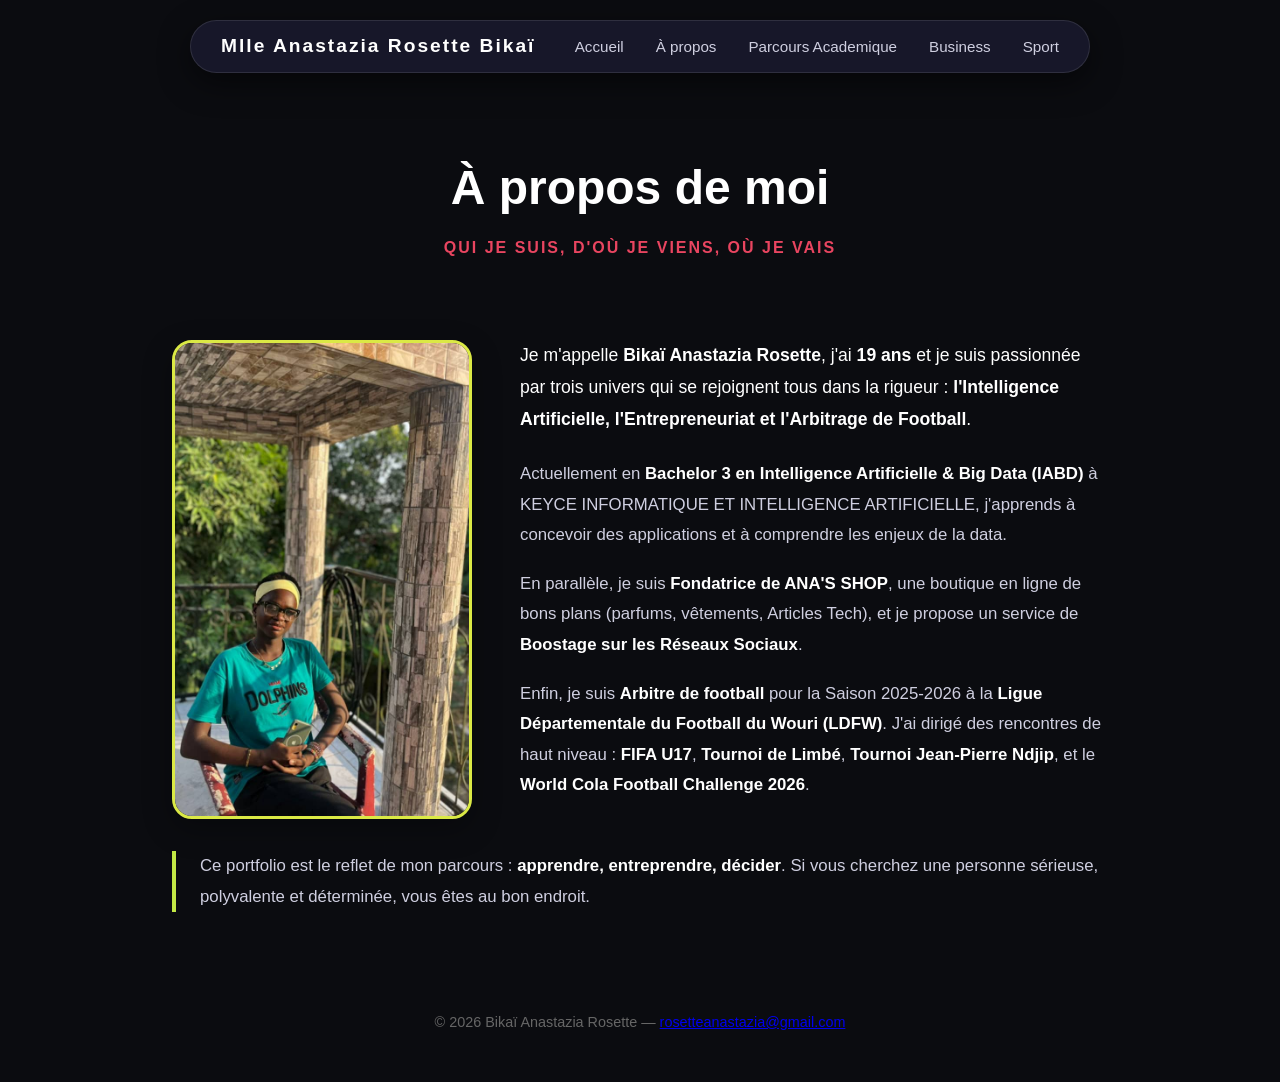
<file: apropos.html>
<!DOCTYPE html>
<html lang="fr">
<head>
  <meta charset="UTF-8">
  <meta name="viewport" content="width=device-width, initial-scale=1.0">
  <title>À propos — Bikaï Anastazia Rosette</title>
  <link rel="stylesheet" href="style.css">
</head>
<body>

  <nav>
    <div class="logo">Mlle Anastazia Rosette Bikaï</div>
    <ul>
      <li><a href="index.html">Accueil</a></li>
      <li><a href="apropos.html">À propos</a></li>
      <li><a href="ecole.html">Parcours Academique</a></li>
      <li><a href="business.html">Business</a></li>
      <li><a href="sport.html">Sport</a></li>
    </ul>
  </nav>

  <header class="page-header">
    <h1>À propos de moi</h1>
    <p>Qui je suis, d'où je viens, où je vais</p>
  </header>

    <div class="container about">
    
    <!-- Nouveau conteneur en 2 colonnes -->
    <div class="about-layout">
      
      <!-- Colonne de GAUCHE : La Photo -->
            <!-- Colonne de GAUCHE : La Photo -->
            <!-- Colonne de GAUCHE : La Photo -->
      <div class="about-image-col">
        <img src="images/pp.jpeg" alt="Bikaï Anastazia Rosette" class="about-photo">
      </div>

      <!-- Colonne de DROITE : Le Texte -->
      <div class="about-text-col">
        <p class="intro-text">
          Je m'appelle <strong>Bikaï Anastazia Rosette</strong>, j'ai <strong>19 ans</strong> et je suis passionnée par trois univers qui se rejoignent tous dans la rigueur :
            <strong>l'Intelligence Artificielle, l'Entrepreneuriat et l'Arbitrage de Football</strong>.
        </p>

        <p>
          Actuellement en <strong>Bachelor 3 en Intelligence Artificielle & Big Data (IABD)</strong> à KEYCE INFORMATIQUE ET INTELLIGENCE ARTIFICIELLE,
          j'apprends à concevoir des applications et à comprendre les enjeux de la data.
        </p>

        <p>
          En parallèle, je suis <strong>Fondatrice de ANA'S SHOP</strong>, une boutique en ligne de bons plans (parfums, vêtements, Articles Tech),
            et je propose un service de <strong>Boostage sur les Réseaux Sociaux</strong>.
        </p>

        <p>
          Enfin, je suis <strong>Arbitre de football</strong> pour la Saison 2025-2026 à la <strong>Ligue Départementale du Football du Wouri (LDFW)</strong>.
          J'ai dirigé des rencontres de haut niveau : <strong>FIFA U17</strong>, <strong>Tournoi de Limbé</strong>, <strong>Tournoi Jean-Pierre Ndjip</strong>, et le <strong>World Cola Football Challenge 2026</strong>.
        </p>
      </div>

    </div>

    <!-- LE MESSAGE DE FIN : Placé tout en bas, sous la photo et le texte -->
    <div class="about-conclusion-box">
      <p class="conclusion">
        Ce portfolio est le reflet de mon parcours : <strong>apprendre, entreprendre, décider</strong>. Si vous cherchez une personne sérieuse, polyvalente et déterminée, vous êtes au bon endroit.
      </p>
    </div>
  </div>

  <footer>
    <p>© 2026 Bikaï Anastazia Rosette — <a href="mailto:rosetteanastazia@gmail.com">rosetteanastazia@gmail.com</a></p>
  </footer>

</body>
</html>
</file>
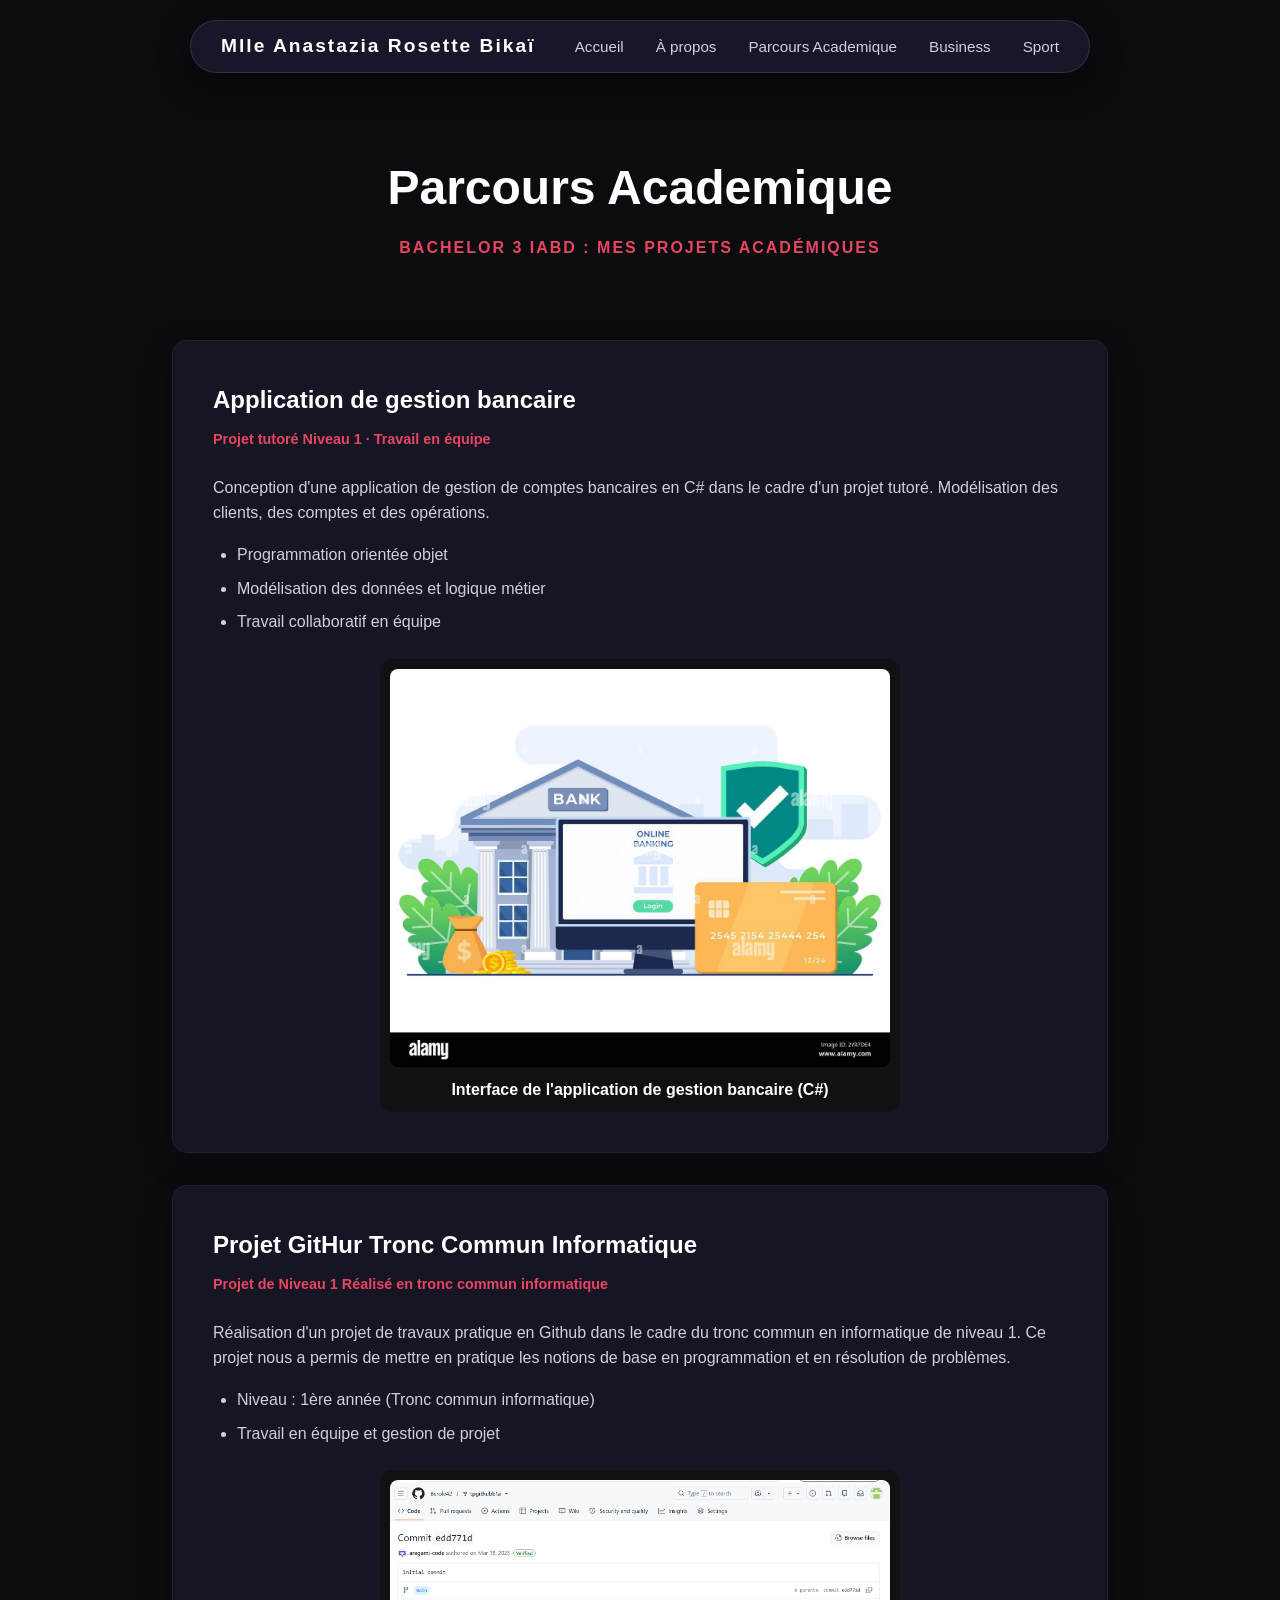
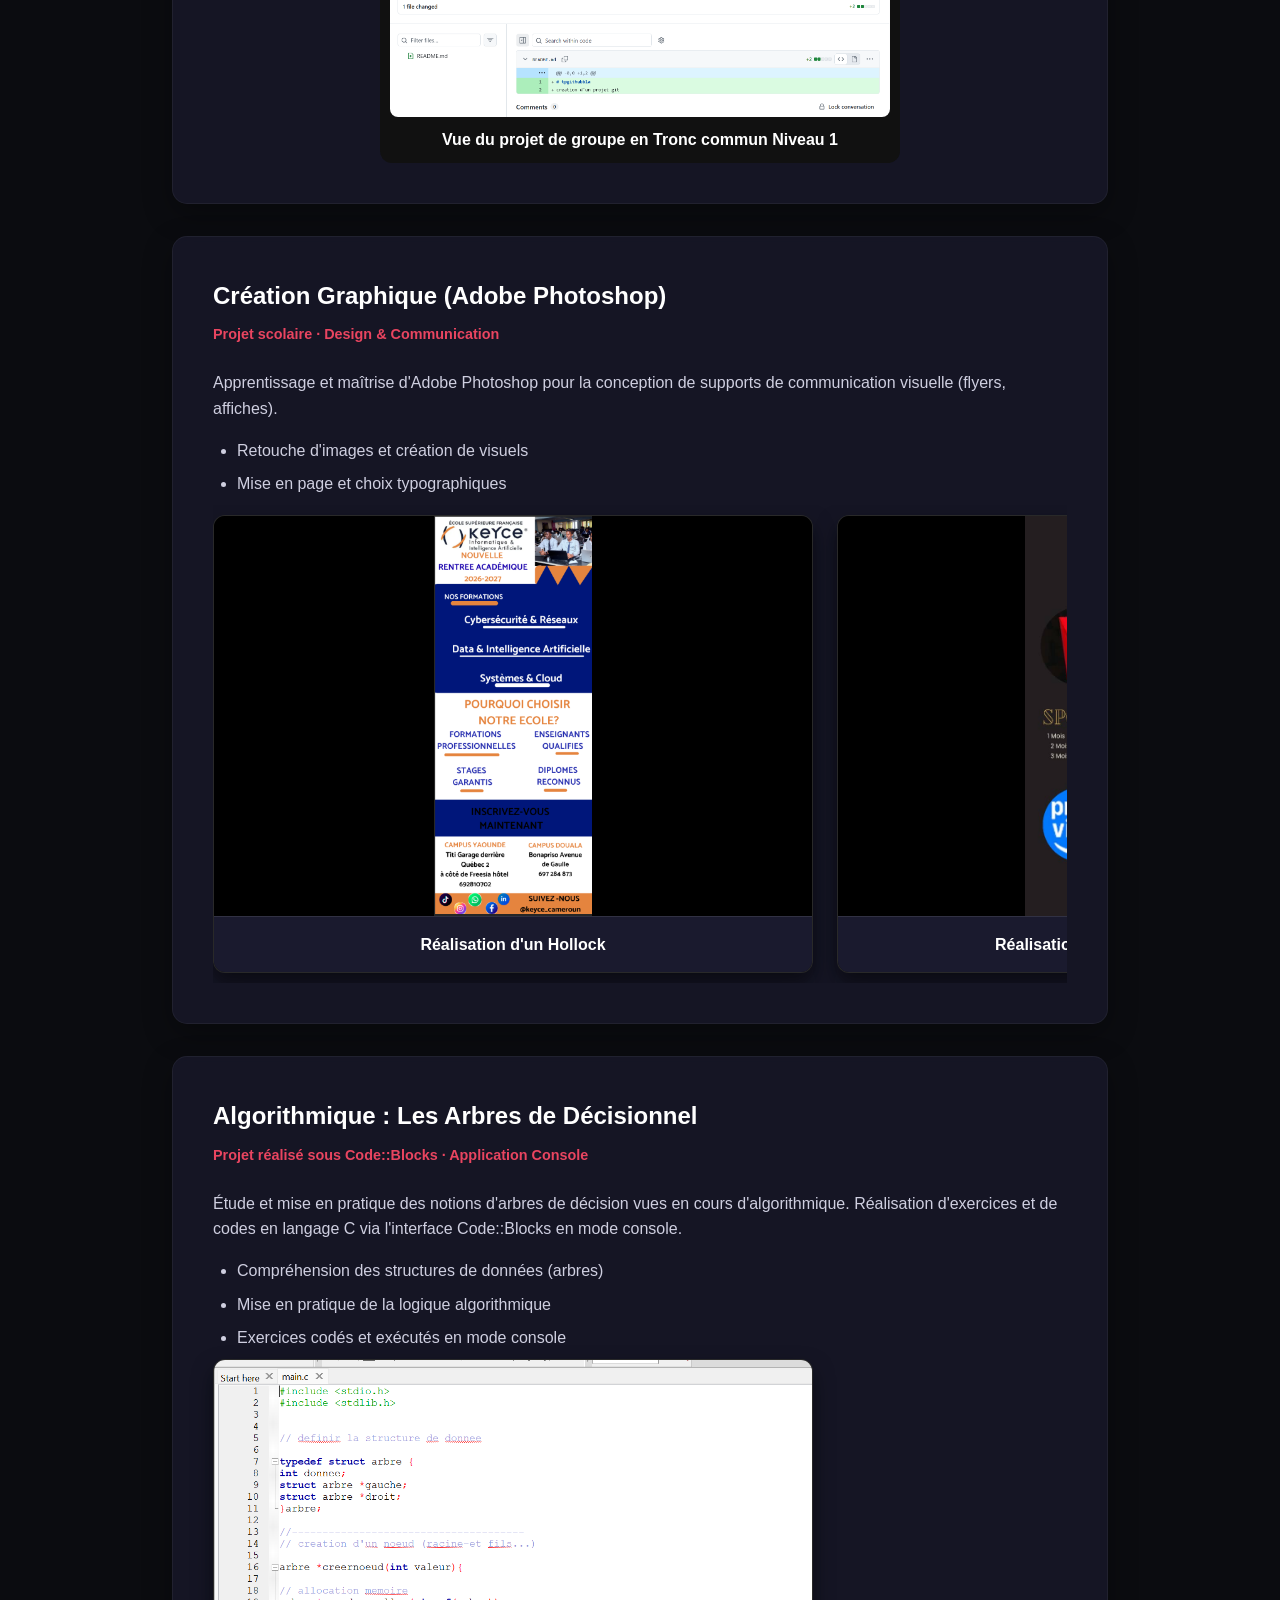
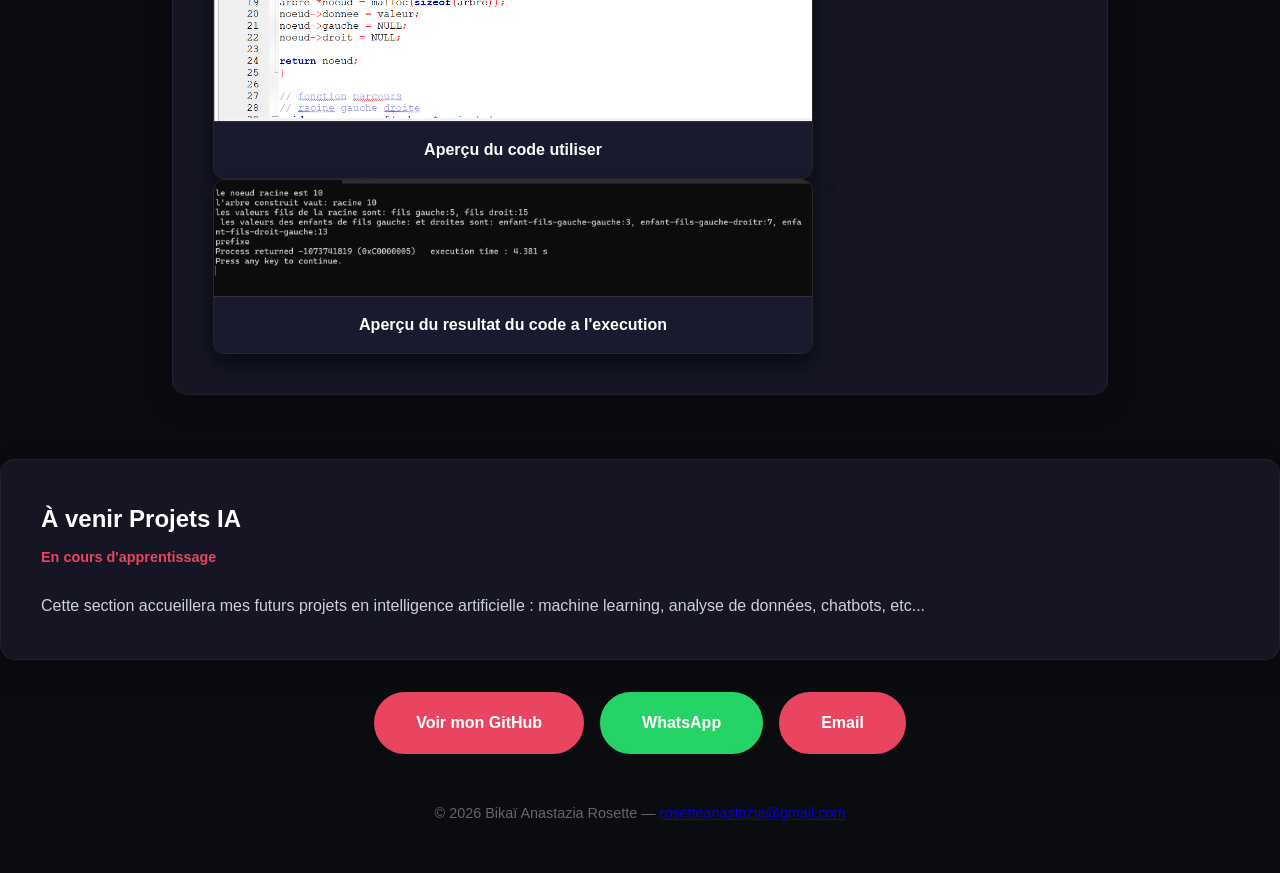
<file: ecole.html>
<!DOCTYPE html>
<html lang="fr">
<head>
  <meta charset="UTF-8">
  <meta name="viewport" content="width=device-width, initial-scale=1.0">
  <title>Parcours Academique — Bikaï Anastazia Rosette</title>
  <link rel="stylesheet" href="style.css">
</head>
<body>

  <nav>
    <div class="logo">Mlle Anastazia Rosette Bikaï</div>
    <ul>
      <li><a href="index.html">Accueil</a></li>
      <li><a href="apropos.html">À propos</a></li>
      <li><a href="ecole.html">Parcours Academique</a></li>
      <li><a href="business.html">Business</a></li>
      <li><a href="sport.html">Sport</a></li>
    </ul>
  </nav>

  <header class="page-header">
    <h1>Parcours Academique</h1>
    <p>Bachelor 3 IABD : Mes projets académiques</p>
  </header>

  <div class="container">

    <div class="card">
      <h3>Application de gestion bancaire </h3>
      <p class="meta">Projet tutoré Niveau 1 · Travail en équipe</p>
      <p>Conception d'une application de gestion de comptes bancaires en C# dans le cadre
         d'un projet tutoré. Modélisation des clients, des comptes et des opérations.</p>
      <ul>
        <li>Programmation orientée objet</li>
        <li>Modélisation des données et logique métier</li>
        <li>Travail collaboratif en équipe</li>
      </ul>
      <div class="gallery">
        <figure>
          <img src="images/ecole_banque.jpg" alt="Capture de l'application bancaire">
          <figcaption>Interface de l'application de gestion bancaire (C#)</figcaption>
        </figure>
      </div>
    </div>

    <div class="card">
  <h3>Projet GitHur Tronc Commun Informatique </h3>
  <p class="meta">Projet de Niveau 1 Réalisé en tronc commun informatique</p>
  <p>
    Réalisation d'un projet de travaux pratique en Github dans le cadre du tronc commun en informatique de niveau 1.
    Ce projet nous a permis de mettre en pratique les notions de base en programmation et en résolution de problèmes.
  </p>
  <ul>
    <li>Niveau : 1ère année (Tronc commun informatique)</li>
    <li>Travail en équipe et gestion de projet</li>
  </ul>
  <div class="gallery">
    <figure>
        <img src="images/projet_groupe_github.png" alt="Aperçu du projet TPGITHUBR">
        <figcaption>Vue du projet de groupe en Tronc commun Niveau 1</figcaption>
    </figure>
  </div>
    </div>

      <!-- PROJET : PHOTOSHOP (FLYERS) -->
    <div class="card">
      <h3>Création Graphique (Adobe Photoshop)</h3>
      <p class="meta">Projet scolaire · Design & Communication</p>
      <p>Apprentissage et maîtrise d'Adobe Photoshop pour la conception de supports de communication visuelle (flyers, affiches).</p>
      <ul>
        <li>Retouche d'images et création de visuels</li>
        <li>Mise en page et choix typographiques</li>
      </ul>
      
      <!-- CARROUSEL POUR LES 3 FLYERS -->
      <div class="carrousel-sport">
        
        <figure class="item-sport">
          <img src="images/HOLL.png" alt="Flyer Photoshop 1">
          <figcaption>Réalisation d'un Hollock </figcaption>
        </figure>
        
        <figure class="item-sport">
          <img src="images/FF2.jpg" alt="Flyer Photoshop 2">
          <figcaption>Réalisation d'un flyer de grille de prix</figcaption>
        </figure>

        <figure class="item-sport">
          <img src="images/FF1.jpg" alt="Flyer Photoshop 3">
          <figcaption>Réalisation d'un flyer Publicitaire</figcaption>
        </figure>

      </div>
    </div>

    <!-- PROJET : ALGORITHMIQUE (ARBRES) -->
    <div class="card">
      <h3>Algorithmique : Les Arbres de Décisionnel</h3>
      <p class="meta">Projet réalisé sous Code::Blocks · Application Console</p>
      <p>Étude et mise en pratique des notions d'arbres de décision vues en cours d'algorithmique.
            Réalisation d'exercices et de codes en langage C via l'interface Code::Blocks en mode console.</p>
      <ul>
        <li>Compréhension des structures de données (arbres)</li>
        <li>Mise en pratique de la logique algorithmique</li>
        <li>Exercices codés et exécutés en mode console</li>
      </ul>

      <div class="gallery-sport">
        <figure class="item-sport">
          <!-- Remplace par le nom de ta capture d'écran -->
          <img src="images/code_algo.png" alt="Code algorithme arbre de décision">
          <figcaption>Aperçu du code utiliser</figcaption>
        </figure>

        <figure class="item-sport">
          <!-- Remplace par le nom de ta capture d'écran -->
          <img src="images/resul.png" alt="Code algorithme arbre de décision">
          <figcaption>Aperçu du resultat du code a l'execution</figcaption>
        </figure>
      </div>
    </div>
</div>

    <div class="card">
      <h3>À venir Projets IA</h3>
      <p class="meta">En cours d'apprentissage</p>
      <p>Cette section accueillera mes futurs projets en intelligence artificielle :
            machine learning, analyse de données, chatbots, etc...</p>
    </div>
      <div class="contact-buttons" style="justify-content: center; width: 100%;">
        <a href="https://github.com/rosettegift" target="_blank" class="btn btn-solid">Voir mon GitHub</a>
      <a href="https://wa.me/237683245860" target="_blank" class="btn btn-whatsapp">WhatsApp</a>
      <a href="mailto:rosetteanastazia@gmail.com" class="btn btn-email">Email</a>
      </div>
    
  </div>

  <footer>
    <p>© 2026 Bikaï Anastazia Rosette — <a href="mailto:rosetteanastazia@gmail.com">rosetteanastazia@gmail.com</a></p>
  </footer>

</body>
</html>
</file>
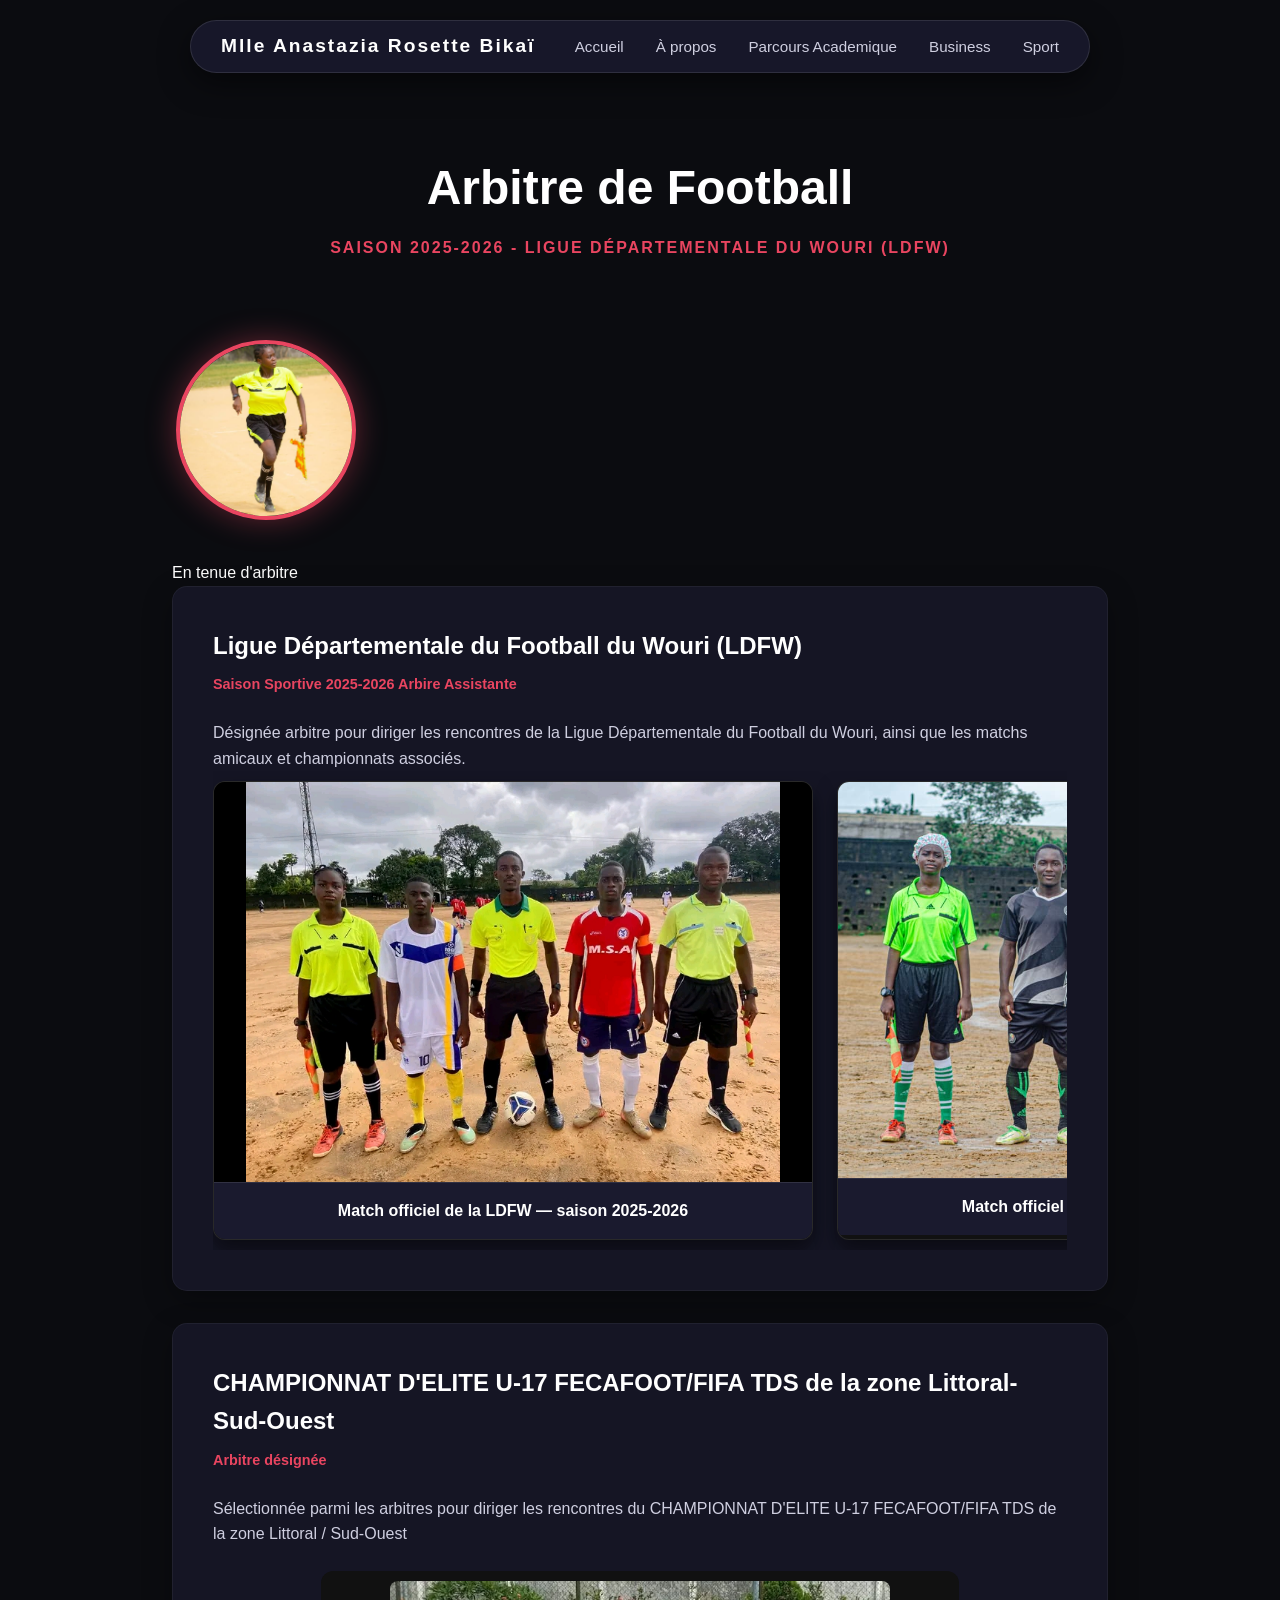
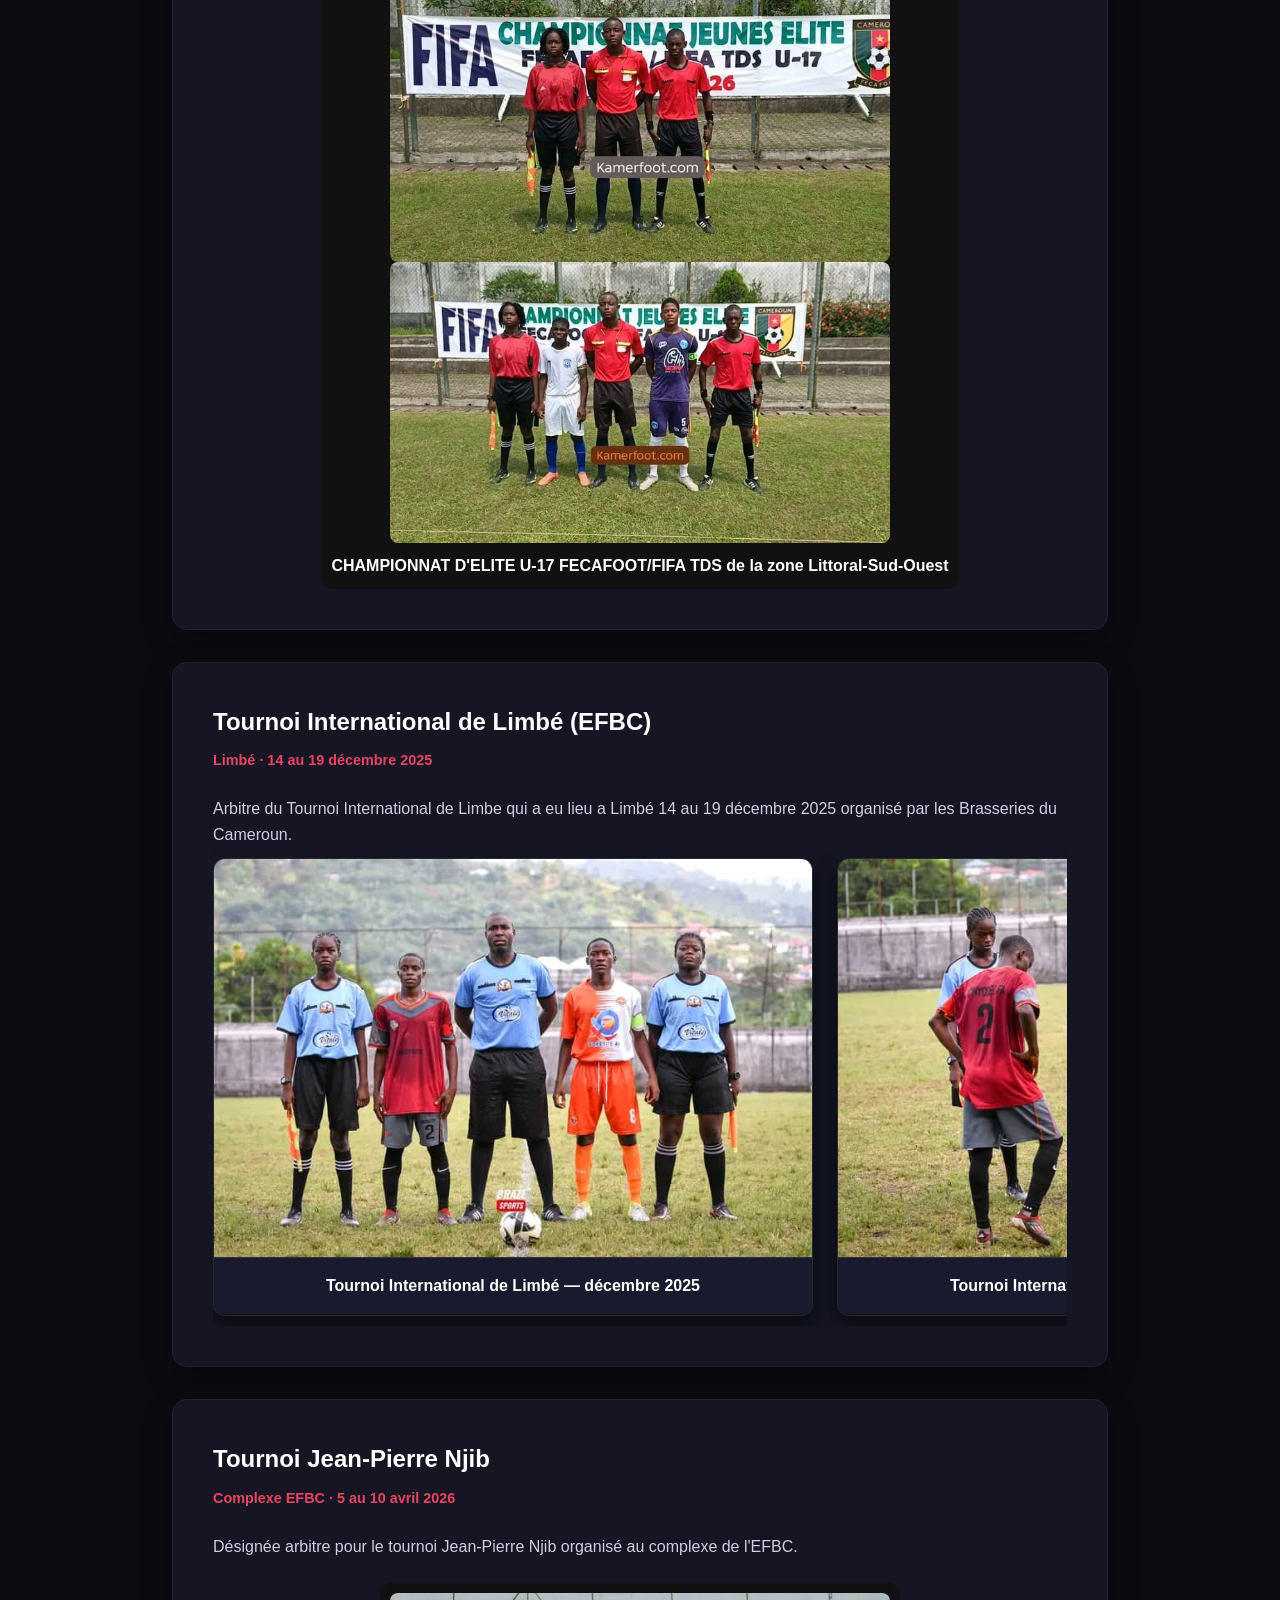
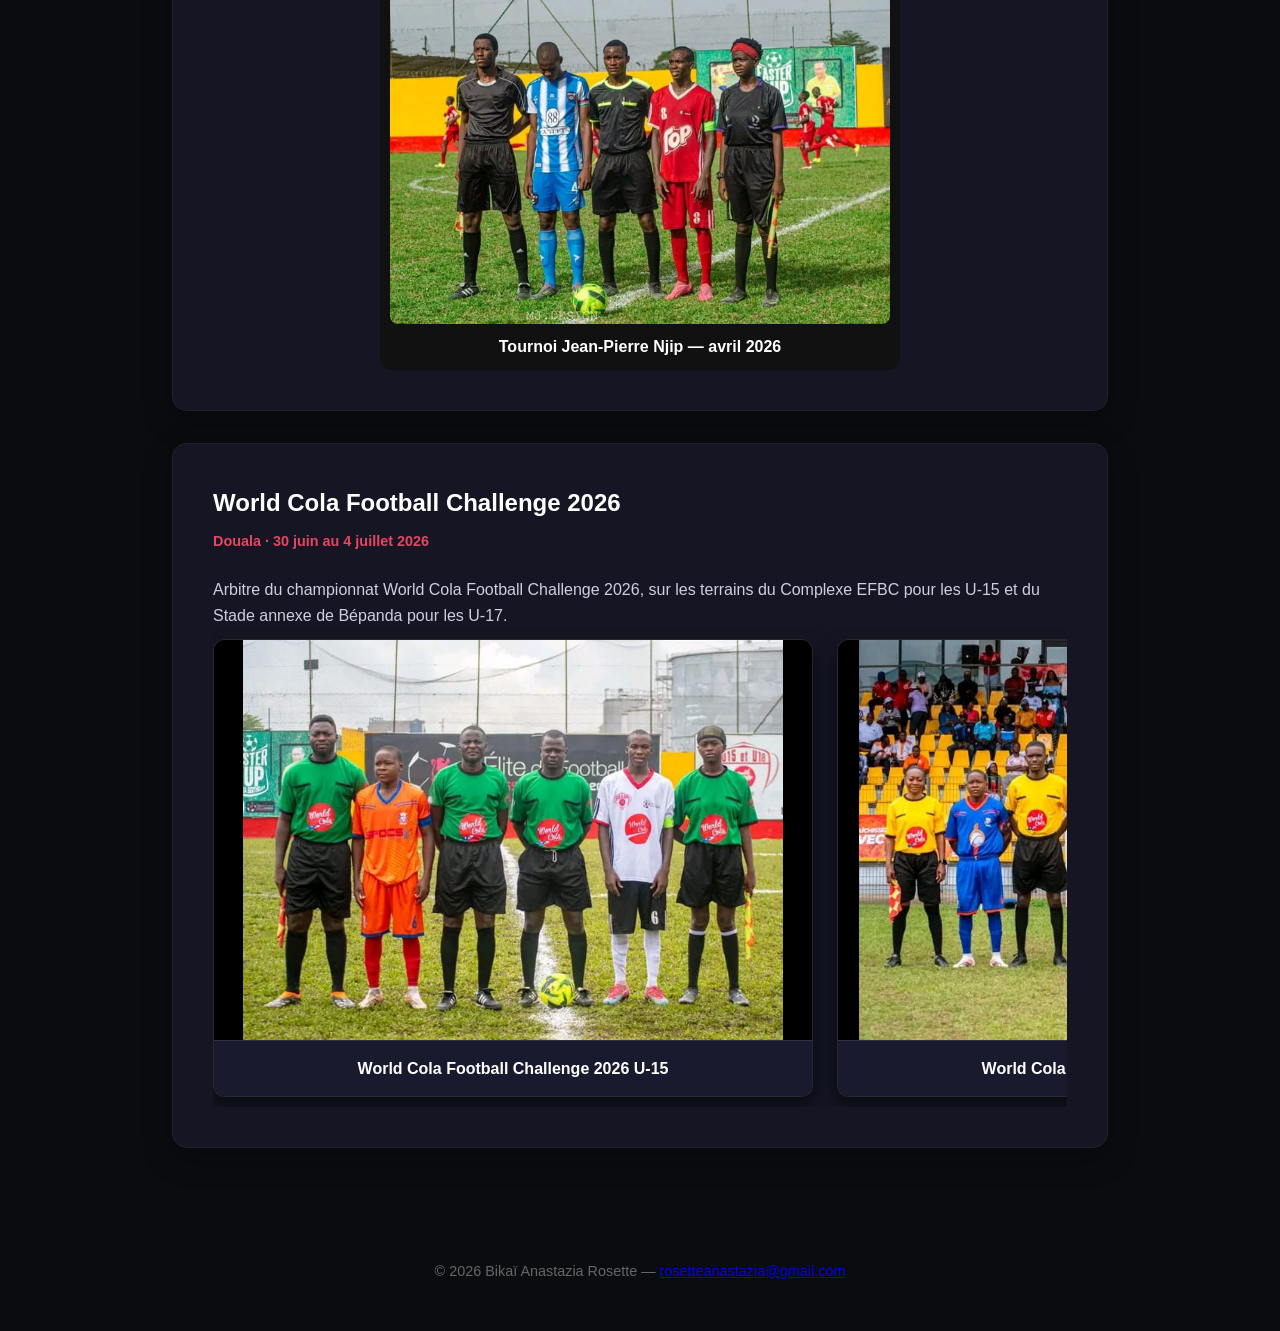
<file: sport.html>
<!DOCTYPE html>
<html lang="fr">
<head>
  <meta charset="UTF-8">
  <meta name="viewport" content="width=device-width, initial-scale=1.0">
  <title>Sport — Bikaï Anastazia Rosette</title>
  <link rel="stylesheet" href="style.css">
</head>
<body>

  <nav>
    <div class="logo">Mlle Anastazia Rosette Bikaï</div>
    <ul>
      <li><a href="index.html">Accueil</a></li>
      <li><a href="apropos.html">À propos</a></li>
      <li><a href="ecole.html">Parcours Academique</a></li>
      <li><a href="business.html">Business</a></li>
      <li><a href="sport.html">Sport</a></li>
    </ul>
  </nav>

  <header class="page-header">
    <h1>Arbitre de Football</h1>
    <p>Saison 2025-2026 - Ligue Départementale du Wouri (LDFW)</p>
  </header>

  <div class="container">
    <img class="photo-single">
      <img src="images/pa.jpeg" alt="Photo Bikaï Anastazia Rosette en tenue d'arbitre" class="hero-photo">
      <p>En tenue d'arbitre </p>

    <div class="card">
      <h3>Ligue Départementale du Football du Wouri (LDFW)</h3>
      <p class="meta">Saison Sportive 2025-2026 Arbire Assistante</p>
      <p>Désignée arbitre pour diriger les rencontres de la Ligue Départementale du
          Football du Wouri, ainsi que les matchs amicaux et championnats associés.</p>

      <div class="carrousel-sport">

        <figure class="item-sport">
          <img src="images/1757688002816.jpg" alt="Match de la LDFW">
          <figcaption>Match officiel de la LDFW — saison 2025-2026</figcaption>
        </figure>
        <figure class="item-sport">
          <!-- Remplace par le nom de ta 2ème photo -->
          <img src="images/rencontre1.jpg" alt="Match de la LDFW">
          <figcaption>Match officiel de la LDFW — saison 2025-2026</figcaption>
        </figure>

        <figure class="item-sport">
          <!-- Remplace par le nom de ta 3ème photo -->
          <img src="images/wait1.jpg" alt="Match de la LDFW">
          <figcaption>Postionnement durant le match </figcaption>
        </figure>

        <figure class="item-sport">
          <!-- Remplace par le nom de ta 3ème photo -->
          <img src="images/decision.jpg" alt="Match de la LDFW">
          <figcaption>Prise de decision durant le match </figcaption>
        </figure>

        <figure class="item-sport">
          <!-- Remplace par le nom de ta 3ème photo -->
          <img src="images/course.jpg" alt="Match de la LDFW">
          <figcaption>Course pendant le match </figcaption>
        </figure>

        <figure class="item-sport">
          <!-- Remplace par le nom de ta 3ème photo -->
          <img src="images/course2.jpg" alt="Match de la LDFW">
          <figcaption>Course pendant le match</figcaption>
        </figure>
      </div>

    </div>

    <div class="card">
      <h3>CHAMPIONNAT D'ELITE U-17 FECAFOOT/FIFA TDS de la zone Littoral-Sud-Ouest</h3>
      <p class="meta">Arbitre désignée</p>
      <p>Sélectionnée parmi les arbitres pour diriger les rencontres du CHAMPIONNAT D'ELITE U-17
          FECAFOOT/FIFA TDS de la zone Littoral / Sud-Ouest</p>
      <div class="gallery">
        <figure>
          <img src="images/F1.jpeg" alt="Championnat FIFA U17">
          <img src="images/F2.jpeg" alt="Championnat FIFA U17">
          <figcaption>CHAMPIONNAT D'ELITE U-17 FECAFOOT/FIFA TDS de la zone Littoral-Sud-Ouest</figcaption>
        </figure>
      </div>
    </div>

    <div class="card">
      <h3>Tournoi International de Limbé (EFBC)</h3>
      <p class="meta">Limbé · 14 au 19 décembre 2025</p>
      <p>Arbitre du Tournoi International de Limbe qui a eu lieu a Limbé 14 au 19 décembre 2025
        organisé par les Brasseries du Cameroun.</p>

      <div class="carrousel-sport">
        
        <figure class="item-sport">
          <!-- Remplace "limbe-1.jpg" par le vrai nom de ta 1ère photo -->
          <img src="images/L1.jpeg" alt="Tournoi de Limbé">
          <figcaption>Tournoi International de Limbé — décembre 2025</figcaption>
        </figure>
        
        <figure class="item-sport">
          <!-- Remplace "limbe-2.jpg" par le vrai nom de ta 2ème photo -->
          <img src="images/L2.jpeg" alt="Tournoi de Limbé">
          <figcaption>Tournoi International de Limbé — décembre 2025</figcaption>
        </figure>

        <figure class="item-sport">
          <img src="images/L3.jpeg" alt="Tournoi de Limbé">
          <figcaption>Tournoi International de Limbé — décembre 2025</figcaption>
        </figure>

        <figure class="item-sport">
          <img src="images/L4.jpeg" alt="Tournoi de Limbé">
          <figcaption>Photo de moi face au terrain</figcaption>
        </figure>

        <figure class="item-sport">
          <img src="images/LFF.jpeg" alt="Tournoi de Limbé">
          <figcaption>Tournoi International de Limbé — décembre 2025 Finale des U-14</figcaption>
        </figure>
      </div>
    </div>

    <div class="card">
      <h3>Tournoi Jean-Pierre Njib</h3>
      <p class="meta">Complexe EFBC · 5 au 10 avril 2026</p>
      <p>Désignée arbitre pour le tournoi Jean-Pierre Njib organisé au complexe de l'EFBC.</p>
      <div class="gallery">
        <figure>
          <img src="images/jp.jpeg" alt="Tournoi Jean-Pierre Njib">
          <figcaption>Tournoi Jean-Pierre Njip — avril 2026</figcaption>
        </figure>
      </div>
    </div>

    <div class="card">
      <h3>World Cola Football Challenge 2026</h3>
      <p class="meta">Douala · 30 juin au 4 juillet 2026</p>
      <p>Arbitre du championnat World Cola Football Challenge 2026, sur les terrains du
        Complexe EFBC pour les U-15 et du Stade annexe de Bépanda pour les U-17.</p>

      <div class="carrousel-sport">

        <figure class="item-sport">
          <img src="images/W1.jpeg" alt="World Cola Football Challenge 2026">
          <figcaption>World Cola Football Challenge 2026 U-15</figcaption>
        </figure>
        <figure class="item-sport">
          <img src="images/W2.jpeg" alt="World Cola Football Challenge 2026">
          <figcaption>World Cola Football Challenge 2026 U-17</figcaption>
        </figure>
        <figure class="item-sport">
          <img src="images/W3.jpeg" alt="World Cola Football Challenge 2026">
          <figcaption>World Cola Football Challenge 2026 U-17</figcaption>
        </figure>
        <figure class="item-sport">
          <img src="images/W4.jpeg" alt="World Cola Football Challenge 2026">
          <figcaption>World Cola Football Challenge 2026 U-15</figcaption>
        </figure>

      </div>
    </div>



  </div>

  <footer>
    <p>© 2026 Bikaï Anastazia Rosette — <a href="mailto:rosetteanastazia@gmail.com">rosetteanastazia@gmail.com</a></p>
  </footer>

</body>
</html>
</file>
<file: style.css>
/* ===== RESET & POLICE ===== */
* { margin: 0; padding: 0; box-sizing: border-box; }

body {
  font-family: 'Inter', 'Segoe UI', Tahoma, sans-serif;
  color: #fff; 
  background-color: #0b0c10; 
  line-height: 1.6;
}

/* ===== NAVBAR (Menu flottant) ===== */
nav {
  position: fixed;
  top: 20px;
  left: 50%;
  transform: translateX(-50%);
  background: rgba(26, 26, 46, 0.85); 
  backdrop-filter: blur(10px); 
  padding: 10px 30px;
  border-radius: 50px; 
  display: flex;
  justify-content: space-between;
  align-items: center;
  width: 90%;
  max-width: 900px;
  z-index: 1000;
  border: 1px solid rgba(255,255,255,0.1);
  box-shadow: 0 10px 30px rgba(0,0,0,0.5);
}

nav .logo { color: #fff; font-weight: bold; font-size: 1.2rem; letter-spacing: 2px; }
nav ul { list-style: none; display: flex; gap: 2rem; }
nav a { color: #cfcfe0; text-decoration: none; font-size: 0.95rem; transition: 0.3s; }
nav a:hover { color: #e94560; text-shadow: 0 0 10px rgba(233, 69, 96, 0.5); }

/* ===== SECTION HERO (Page d'accueil) ===== */
.hero {
  min-height: 100vh;
  display: flex;
  flex-direction: column;
  justify-content: center;
  align-items: center;
  text-align: center;
  padding: 100px 2rem 2rem;
  background: radial-gradient(circle at center, #1a1a2e 0%, #0b0c10 100%);
}

.hero-photo {
  width: 180px;
  height: 180px;
  border-radius: 50%;
  object-fit: cover;
  border: 4px solid #e94560;
  margin-bottom: 2rem;
  box-shadow: 0 0 30px rgba(233, 69, 96, 0.4); 
}

.hero h1 { font-size: 3.5rem; margin-bottom: 0.5rem; font-weight: 800; letter-spacing: -1px; }
.hero .subtitle { font-size: 1.2rem; color: #e94560; margin-bottom: 1.5rem; text-transform: uppercase; letter-spacing: 3px; font-weight: bold;}
.hero p { max-width: 700px; margin-bottom: 3rem; color: #a0a0b0; font-size: 1.1rem; }

/* ===== FONDS SPECIFIQUES POUR CHAQUE PAGE ===== */
.bg-ecole {
  background: linear-gradient(rgba(11, 12, 16, 0.85), rgba(11, 12, 16, 0.95)), 
              url('https://images.unsplash.com/photo-1550751827-4bd374c3f58b?q=80&w=2070&auto=format&fit=crop') center/cover fixed;
}

.bg-business {
  background: linear-gradient(rgba(11, 12, 16, 0.85), rgba(11, 12, 16, 0.95)), 
              url('https://images.unsplash.com/photo-1664575602276-acd073f104c1?q=80&w=2070&auto=format&fit=crop') center/cover fixed;
}

.bg-sport {
  background: linear-gradient(rgba(11, 12, 16, 0.85), rgba(11, 12, 16, 0.95)), 
              url('https://images.unsplash.com/photo-1579952363873-27f3bade9f55?q=80&w=2070&auto=format&fit=crop') center/cover fixed;
}

/* ===== BOUTONS ===== */
.buttons { display: flex; gap: 1.5rem; flex-wrap: wrap; justify-content: center; }
.btn {
  padding: 1rem 2.5rem;
  border-radius: 50px;
  text-decoration: none;
  font-weight: bold;
  transition: 0.3s;
  border: 2px solid #e94560;
  color: #fff;
  background: transparent;
  backdrop-filter: blur(5px);
}
.btn:hover { background: #e94560; transform: translateY(-3px); box-shadow: 0 10px 20px rgba(233,69,96,0.3); }
.btn-solid { background: #e94560; color: #fff; }

/* ===== SECTIONS INTERNES ===== */
.page-header {
  padding: 150px 2rem 3rem;
  text-align: center;
}
.page-header h1 { font-size: 3rem; color: #fff; margin-bottom: 0.5rem; }
.page-header p { color: #e94560; font-weight: bold; letter-spacing: 2px; text-transform: uppercase;}

.container { max-width: 1000px; margin: 0 auto; padding: 2rem; }

/* Les cartes de contenu (verre dépoli) */
.card {
  background: rgba(26, 26, 46, 0.7);
  backdrop-filter: blur(10px);
  border-radius: 15px;
  padding: 2.5rem;
  margin-bottom: 2rem;
  box-shadow: 0 10px 30px rgba(0,0,0,0.3);
  border: 1px solid rgba(255,255,255,0.05);
  transition: transform 0.3s;
}
.card:hover { transform: translateY(-5px); border-color: rgba(233, 69, 96, 0.3); }
.card h3 { color: #fff; font-size: 1.5rem; margin-bottom: 0.5rem; }
.card .meta { font-size: 0.9rem; color: #e94560; margin-bottom: 1.5rem; font-weight: bold; }
.card p { color: #cfcfe0; }
.card ul { margin-left: 1.5rem; margin-top: 1rem; color: #cfcfe0; }
.card ul li { margin-bottom: 0.5rem; }

/* =========================================
   1. CENTRAGE GLOBAL DES IMAGES (Galerie)
   ========================================= */
.gallery {
  display: flex;
  flex-wrap: wrap;
  justify-content: center; 
  gap: 1.5rem;
  margin-top: 1.5rem;
}

.gallery figure {
  display: flex;
  flex-direction: column;
  align-items: center; 
  text-align: center;
  margin: 0 auto;
  background: #111;
  padding: 10px;
  border-radius: 12px;
}

.gallery img {
  width: 100%;
  max-width: 500px; 
  height: auto;
  max-height: 400px;
  object-fit: contain; /* Ne coupe pas l'image */
  background-color: #000;
  display: block;
  margin: 0 auto;
  border-radius: 8px;
}

.gallery figcaption {
  color: #fff;
  margin-top: 10px;
  font-weight: bold;
}

/* =========================================
   2. CARROUSEL (Balayage Sport / Projets)
   ========================================= */
.carrousel-sport {
  display: flex;
  overflow-x: auto;
  gap: 1.5rem;
  scroll-snap-type: x mandatory;
  -webkit-overflow-scrolling: touch;
  padding: 10px 0;
  scroll-padding: 0 50%; 
}

.item-sport {
  flex: 0 0 auto;
  width: 100%;
  max-width: 600px;
  scroll-snap-align: center; /* Centre l'image au repos */
  background: #111;
  border-radius: 12px;
  overflow: hidden;
  box-shadow: 0 10px 20px rgba(0,0,0,0.5);
  border: 1px solid rgba(255,255,255,0.1);
}

.item-sport img { 
  width: 100%; 
  height: auto; 
  max-height: 400px; 
  object-fit: contain; /* Affiche l'image en entier */
  display: block; 
  background-color: #000;
}

.item-sport figcaption { 
  padding: 15px; 
  text-align: center; 
  font-weight: bold; 
  color: #fff; 
  background: #1a1a2e; 
  border-top: 1px solid rgba(255,255,255,0.1);
}

.hint-defilement { font-size: 0.85rem; color: #888; text-align: center; font-style: italic; margin-top: 10px; }

/* Masquer la barre de défilement */
.carrousel-sport::-webkit-scrollbar { display: none; }
.carrousel-sport { -ms-overflow-style: none; scrollbar-width: none; }

/* Contact */
.contact-buttons { display: flex; gap: 1rem; flex-wrap: wrap; justify-content: center; margin-top: 2rem; }
.btn-whatsapp { background: #25D366; border-color: #25D366; color: #fff; }
.btn-whatsapp:hover { background: #1da851; border-color: #1da851; }
.btn-email { background: #e94560; border-color: #e94560; color: #fff; }

footer { text-align: center; padding: 3rem; color: #666; font-size: 0.9rem; }

/* ===== ANIMATION D'APPARITION ===== */
@keyframes fadeInUp {
  from { opacity: 0; transform: translateY(30px); }
  to { opacity: 1; transform: translateY(0); }
}

.card, .hero h1, .hero p, .hero .subtitle {
  animation: fadeInUp 0.8s ease-out forwards;
}

.categorie-tag {
  background-color: transparent; /* Enlève le fond rose */
  color: #e94560; /* Garde la couleur de ton thème (ou mets #fff pour du blanc) */
  padding: 0; 
  border: none; /* Enlève la bordure */
  font-size: 1rem;
  font-weight: bold;
  box-shadow: none; /* Enlève l'ombre */
  text-decoration: none;
}

.categories-shop {
  display: flex;
  gap: 20px; /* Espace entre les mots */
  flex-wrap: wrap;
  justify-content: center;
  margin-top: 1.5rem;
  margin-bottom: 2rem;
}

.categorie-tag:hover {
  background-color: #e94560;
  color: white;
}

/* ===== CARTES ARTICLES (CORRECTION) ===== */
.carrousel-articles {
  display: flex;
  overflow-x: auto;
  gap: 15px;
  padding: 15px 5px;
  scroll-snap-type: x mandatory;
}

.article-item {
  flex: 0 0 auto;
  width: 180px; /* Largeur fixe pour toutes les cartes */
  scroll-snap-align: start;
  text-align: center;
  background: #fff;
  border-radius: 12px;
  box-shadow: 0 4px 10px rgba(0,0,0,0.08);
  border: 1px solid #eee;
  display: flex;
  flex-direction: column; /* Aligne l'image en haut et le texte en bas */
  transition: transform 0.3s ease;
}

.article-item:hover {
  transform: translateY(-5px);
}

.article-item img {
  width: 100%;
  height: 160px;
  object-fit: cover;
  border-top-left-radius: 12px;
  border-top-right-radius: 12px;
}

.article-item p {
  font-size: 0.85rem;
  color: #333;
  margin: 10px;
  font-weight: bold;
  /* C'EST ICI LA MAGIE POUR LE GRAND TEXTE BLEU : */
  display: -webkit-box;
  -webkit-line-clamp: 3; /* Limite à 3 lignes de texte maximum */
  -webkit-box-orient: vertical;
  overflow: hidden;
  line-height: 1.4;
}

/* Cacher la barre de défilement */
.carrousel-articles::-webkit-scrollbar {
  display: none;
}
/* ===== ÉTIQUETTES (TAGS) POUR LE BOOSTAGE ===== */
.tags-container {
  display: flex;
  flex-wrap: wrap;
  gap: 10px;
  justify-content: center;
  margin-bottom: 2rem;
}

.tag {
  background-color: transparent; /* Enlève le fond sombre */
  color: #fff; /* Garde le texte blanc */
  padding: 0; /* Enlève l'espace interne du bouton */
  border: none; /* ENLÈVE LA BORDURE GRISE */
  font-size: 0.9rem;
  font-weight: 500;
}

/* ===== GALERIE À 2 IMAGES CÔTE À CÔTE ===== */
.gallery-split {
  display: flex;
  gap: 20px;
  justify-content: center;
  align-items: flex-start;
  flex-wrap: wrap;
}

.gallery-split figure {
  flex: 1;
  min-width: 250px;
  max-width: 400px;
  background: #f0f0f5;
  padding: 10px;
  border-radius: 12px;
  box-shadow: 0 4px 10px rgba(0,0,0,0.1);
}

.gallery-split img {
  width: 100%;
  height: 220px;
  object-fit: contain; /* Affiche l'image en entier (pas coupée) */
  border-radius: 8px;
  background: #fff;
}

.gallery-split figcaption {
  text-align: center;
  margin-top: 10px;
  font-size: 0.9rem;
  color: #555;
  font-weight: bold;
}
.contact-buttons {
  display: flex;
  gap: 1rem;
  flex-wrap: wrap;
  justify-content: center; /* C'est cette ligne qui centre tout */
  margin-top: 2rem;
}

/* ===== PAGE À PROPOS (DESIGN 2 COLONNES) ===== */

/* Conteneur principal */
.about-layout {
  display: flex;
  gap: 3rem; 
  align-items: stretch; /* C'EST LA CLÉ : force l'image et le texte à avoir la même hauteur */
  text-align: left;
  max-width: 1000px;
  margin: 0 auto;
}

/* La colonne de gauche (la photo) */
.about-image-col {
  flex: 0 0 300px; /* Donne une largeur fixe de 300px à la colonne image */
}

.about-photo {
  width: 100%;
  height: 100%; /* L'image prend toute la hauteur de la colonne */
  border-radius: 20px; 
  border: 3px solid #dbe945; 
  box-shadow: 0 10px 30px rgba(0, 0, 0, 0.3);
  object-fit: cover; /* Remplit le cadre sans déformer ton visage */
}

/* La colonne de droite (le texte) */
.about-text-col {
  flex: 1; 
  display: flex;
  flex-direction: column;
  justify-content: center; /* Centre le texte verticalement par rapport à l'image */
}

/* --- STYLE DES TEXTES --- */

.about p {
  font-size: 1.05rem;
  line-height: 1.8;
  color: #cfcfe0; /* Gris clair */
  margin-bottom: 1.2rem;
}

.about strong {
  color: #ffffff; /* Blanc pur pour les mots importants */
}

/* Le texte d'introduction */
.about .intro-text {
  font-size: 1.1rem;
  color: #ffffff; /* Blanc */
  font-style: normal; /* Sans italique */
  font-weight: normal;
  margin-bottom: 1.5rem;
}

/* Le message de fin */
.about .conclusion {
  font-weight: normal;
  border-left: 4px solid #c3e945;
  padding-left: 1.5rem;
  margin-top: 2rem;
  color: #cfcfe0;
  font-size: 1.05rem;
  line-height: 1.8;
}

/* ===== RESPONSIVE (POUR TÉLÉPHONE) ===== */
@media (max-width: 768px) {
  .about-layout {
    flex-direction: column; /* Sur téléphone, la photo passe au-dessus */
    text-align: center; 
  }
  .about-image-col {
    flex: 0 0 auto;
    width: 100%;
    max-width: 250px;
    margin: 0 auto;
  }
  .about-photo {
    height: auto; /* Sur téléphone, l'image reprend sa taille normale */
    min-height: 250px;
  }
  /* Le message de fin */
.about .conclusion {
  font-weight: normal;
  border-left: 4px solid #b5e945;
  padding-left: 1.5rem;
  margin-top: 3rem; /* Ajoute de l'espace au-dessus pour le séparer de la photo */
  color: #cfcfe0;
  font-size: 1.05rem;
  line-height: 1.8;
  max-width: 100%; /* Prend toute la largeur en bas */
}
}
</file>
